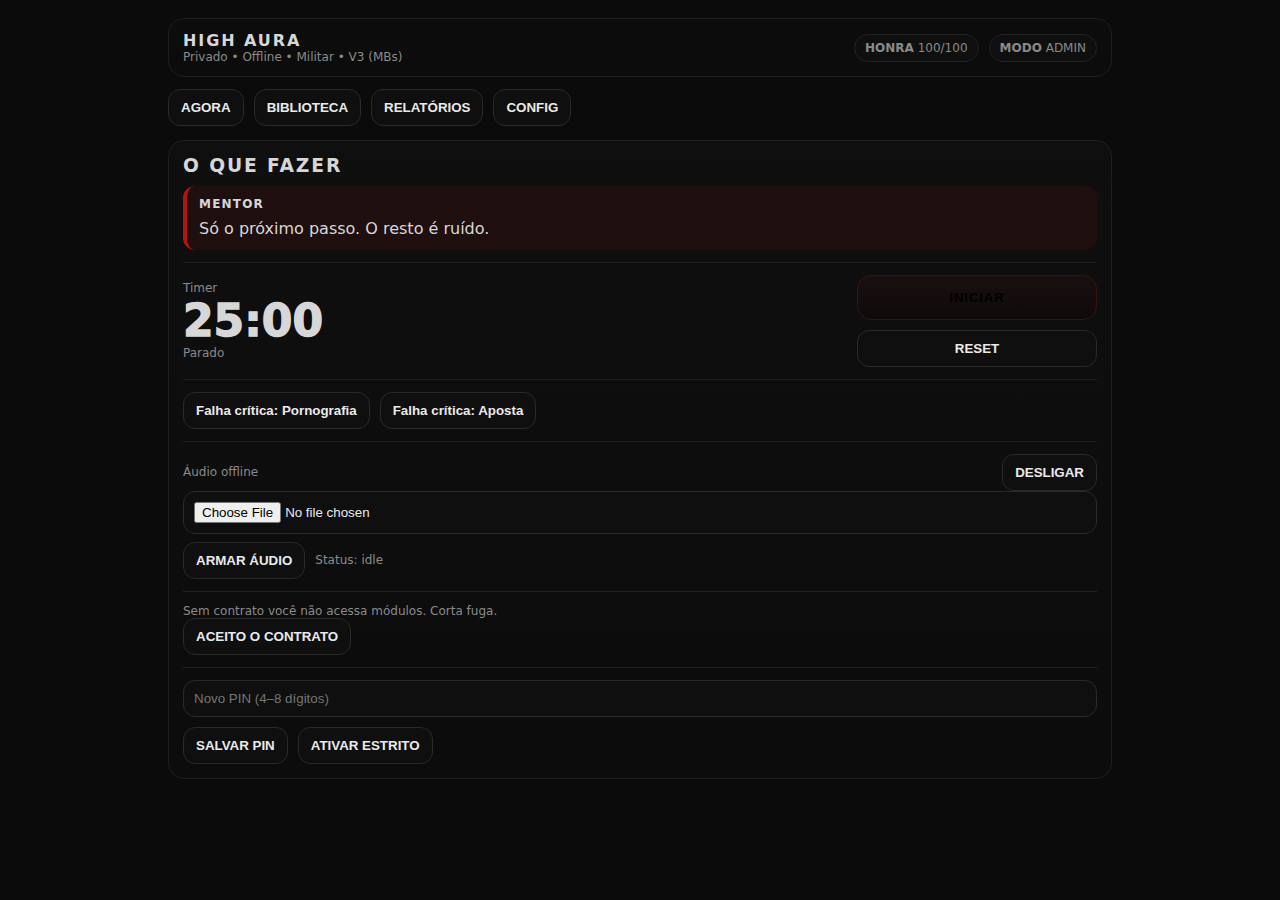
<file: docs/index.html>
<!doctype html>
<html lang="pt-BR">
  <head>
    <meta charset="UTF-8" />
    <meta name="viewport" content="width=device-width, initial-scale=1.0" />
    <title>High Aura</title>
    <meta name="theme-color" content="#0b0b0b" />
    <script type="module" crossorigin src="./assets/index-idRBtGB0.js"></script>
    <link rel="stylesheet" crossorigin href="./assets/index-Bxt75Xp2.css">
  <link rel="manifest" href="./manifest.webmanifest"></head>
  <body>
    <div id="root"></div>
  </body>
</html>
</file>
<file: docs/assets/index-Bxt75Xp2.css>
:root{--bg:#0b0b0b;--panel:#0f0f0f;--line:#1f1f1f;--steel:#d7d7d7;--muted:#8a8a8a;--ember:#b01414;--radius:16px}*{box-sizing:border-box}html,body{height:100%;margin:0;background:var(--bg);color:var(--steel);font-family:system-ui,-apple-system,Segoe UI,Roboto,Arial}.container{max-width:980px;margin:0 auto;padding:18px}.card{background:linear-gradient(180deg,#0f0f0f,#0c0c0c);border:1px solid var(--line);border-radius:var(--radius);padding:14px}.topbar{display:flex;justify-content:space-between;gap:12px;align-items:center;padding:12px 14px;border:1px solid var(--line);border-radius:var(--radius);position:sticky;top:12px;background:#0c0c0c}.badge{border:1px solid #232323;border-radius:999px;padding:6px 10px;font-size:12px;color:var(--muted);background:#0f0f0f}.row{display:flex;gap:10px;flex-wrap:wrap;align-items:center}.btn{padding:10px 12px;border-radius:12px;border:1px solid #2a2a2a;background:#0f0f0f;color:#eaeaea;font-weight:800}.big{padding:14px 12px;border-radius:14px;width:100%;border:1px solid #3a1212;background:linear-gradient(180deg,#1a0f0f,#0e0b0b);font-weight:900;letter-spacing:.06em;text-transform:uppercase}.npc{border-left:4px solid var(--ember);padding:10px 12px;background:#b014141a;border-radius:12px;line-height:1.35}.small{font-size:12px;color:var(--muted)}.hr{height:1px;background:var(--line);margin:12px 0}input,select,textarea{width:100%;padding:10px;border-radius:12px;border:1px solid #2a2a2a;background:#0f0f0f;color:#eaeaea}pre{white-space:pre-wrap;margin:0;font-size:12px;color:#d7d7d7}
</file>
